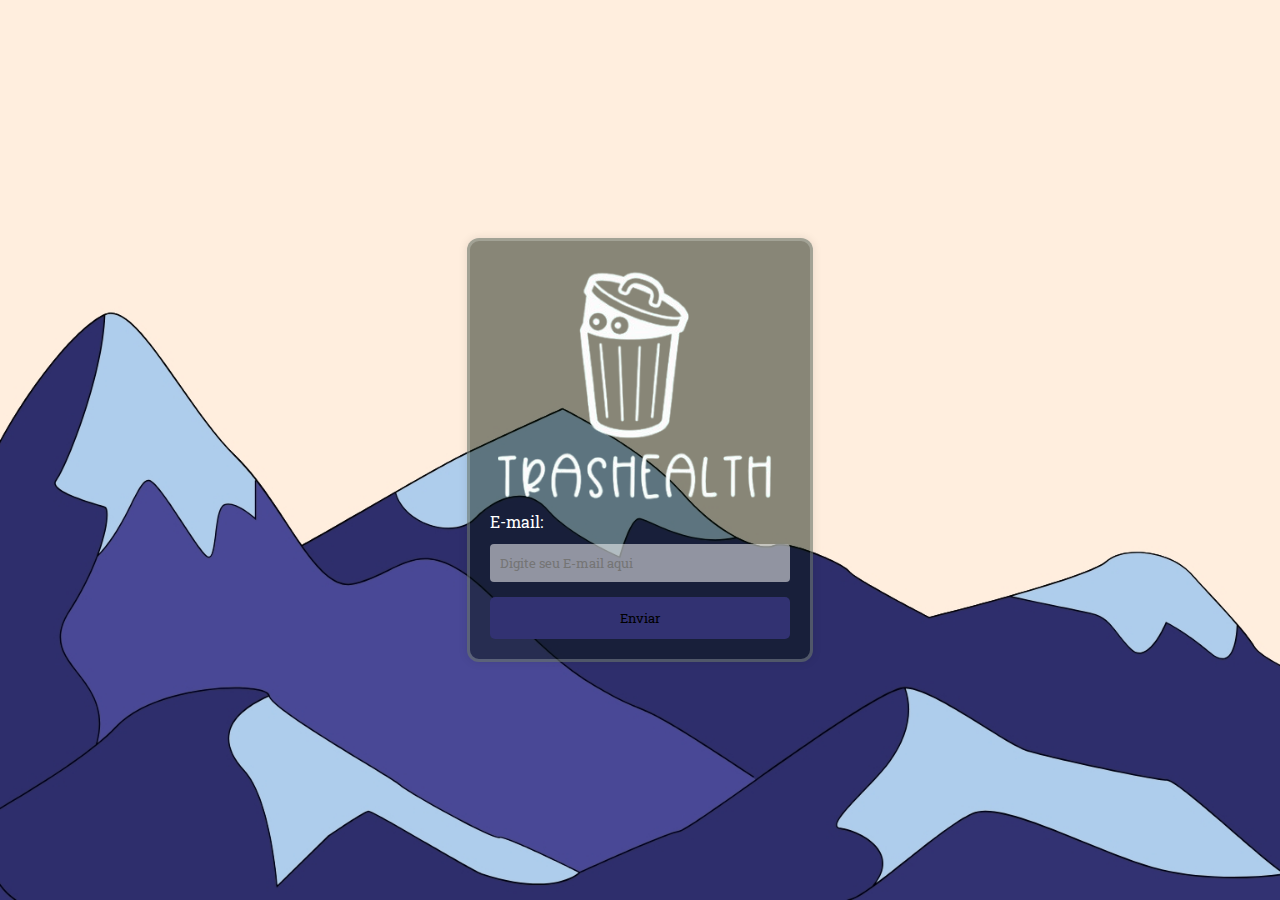
<file: core/templates/recsenha.html>
<!DOCTYPE html>
<html lang="en">

<head>
    <meta charset="UTF-8">
    <meta name="viewport" content="width=device-width, initial-scale=1.0">
    <link rel="stylesheet" href="css/login2.css">
    <link rel="icon" href="./images/logo3.png" type="image/x-icon">
    <link rel="icon" href="./img/logo.png" type="image/x-icon">
    <title>TrasHealth</title>
    <style>
        @import url('https://fonts.googleapis.com/css2?family=Roboto+Slab:wght@100..900&family=Rubik:ital,wght@1,900&display=swap');
    </style>
    <link rel="icon" href="./img/logo.png" type="image/x-icon">

</head>

<body>
    <div class="login-container">
        <form action="#">
            <b>
                <a class="a" href="./index.html"><img src="./img/logo.png" alt=""></a>
            </b>
            <label for="username">E-mail:</label>
            <input type="mail" id="username" name="username" placeholder="Digite seu E-mail aqui" required>
            <button type="submit">Enviar</button>

        </form>
    </div>
</body>

</html>
</file>
<file: core/templates/css/login2.css>
*{
    font-family: "Roboto Slab", serif;

}
body {
    display: flex;
    align-items: center;
    justify-content: center;
    height: 100vh;
    margin: 0;
    background: url('../img/fundologin.jpg') center center/cover no-repeat;
}
#username{
    border: 0;
    background-color: rgba(255, 255, 255, 0.527);
    border-radius: 4px;
}
#password{
    border: 0;
    background-color: rgba(255, 255, 255, 0.527);
    border-radius: 4px;
}
.login-container {
    width: 300px;
    padding: 20px;
    border: 3px solid #e4ece446;
    border-radius: 12px;
    box-shadow: 0 0 10px rgba(0, 0, 0, 0.1);
    background-color: #010f0277;
}
b{
    display: flex;
    scale: 90%;
    align-items: center;
    width: 160px;
    height: 250px;
}

form {
    display: flex;
    flex-direction: column;
    color: #ffffff;
}

label {
    margin-bottom: 7px;
}
input {
    padding: 10px;
    margin: 5px 0px;
    border-radius: 5px;
}

button {
    padding: 12px;
    margin-top: 10px;
    background-color: #323272;
    color: #000000;
    border: none;
    border-radius: 5px;
    cursor: pointer;
}

button:hover{
    color:  #000000;
    transform: scale(1.1); 
    transition: 200ms;
}

a{
    scale: 100%;
    text-align: center;
    color: #323272;
    text-decoration: none;
}
a:hover{
    color: white;
    transition: 400ms;
    
}
</file>
